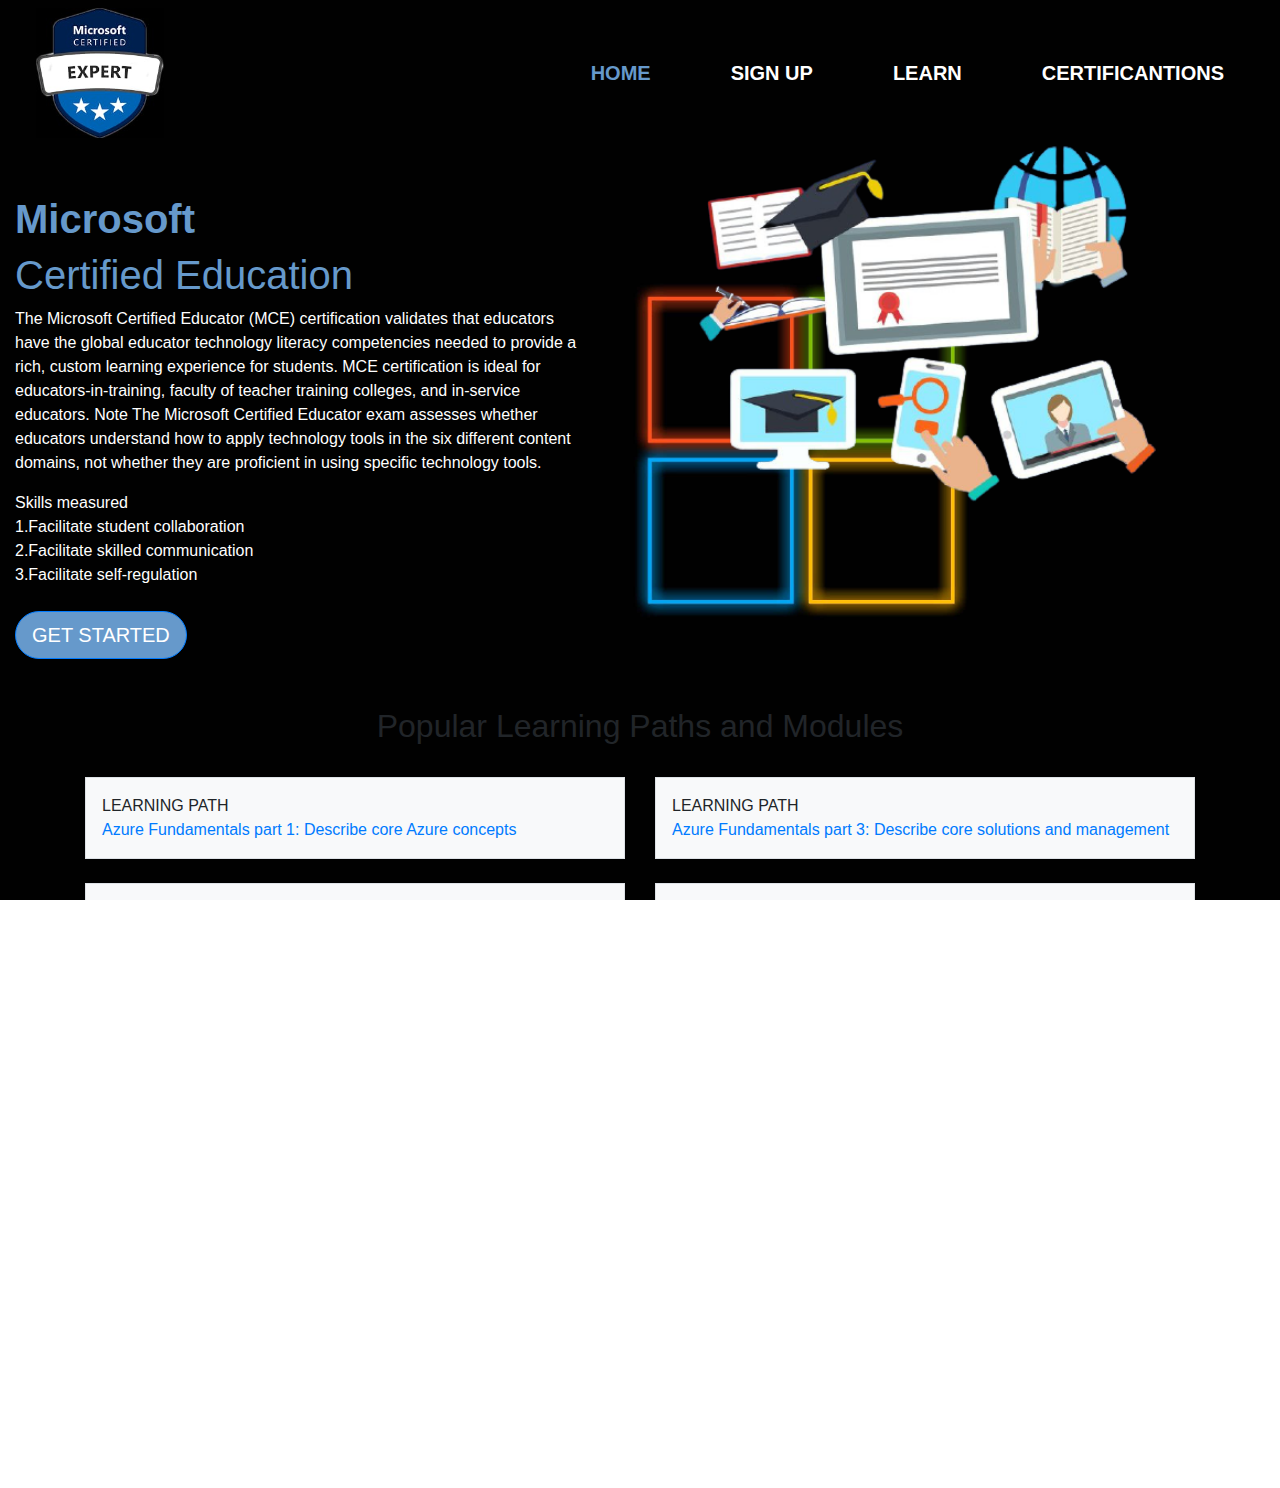
<file: index.html>
<!DOCTYPE html>
<html lang="en">
<head>
    <meta charset="UTF-8">
    <meta name="viewport" content="width=device-width, initial-scale=1.0">
    <title>Landing Page</title>
    <link rel="stylesheet" href="css/style.css">
    <link rel="stylesheet" href="bootstrap4/css/bootstrap.min.css">
    <link rel="stylesheet" href="fontawesome/css/all.min.css">
</head>
<body>

<div class="sidebar-right" id="sidebar">
    <button class="btn btn-primary btn-lg btn-circle" onclick="sidebarClose()"> <i class="fa fa-times"></i> </button>
    <a href="#" class="active">HOME</a>
    <a href="index1.html" target="_blank">SIGN UP</a>
    <a href="#learn" >LEARN</a>
    <a href="#certification">CERTIFICANTIONS</a>
</div>

<div class="bg">

                <!--NAVBAR-->

    <nav class="navbar justify-content-between">
        <div class="logo">
            <a href="#">
                <img src="assets/logo.jpg" alt="" srcset="" height="130px" style=" margin:auto;">
            </a>
        </div>
        <div class="menu">
            <a href="#" class="active">HOME</a>
            <a href="index1.html" target="_blank">SIGN UP</a>
            <a href="#learn">LEARN</a>
            <a href="#certification">CERTIFICANTIONS</a>
            <button class="btn btn-primary btn-lg icon" onclick="sidebarOpen()"><i class="fa fa-bars"></i></button>
        </div>
    </nav>
                 <!-- AKHIR NAVBAR-->
    <br>

    <div class="container-fluid">

        <div class="d-sm-flex justify-content-around content">

            <div class="content-left">
                <br>
                <br>
                <br>
                <br>
                <h1 class="text-blue"><b>Microsoft</b></h1>
                <h1 class="text-blue">Certified Education</h1>
                <div class="description">
                    <p>The Microsoft Certified Educator (MCE) certification validates that educators
                        have the global educator technology literacy competencies needed to provide 
                        a rich, custom learning experience for students. MCE certification is ideal 
                        for educators-in-training, faculty of teacher training colleges, and in-service educators.
                        Note The Microsoft Certified Educator exam assesses whether educators understand how to apply 
                        technology tools in the six different content domains, not whether they are proficient in using
                        specific technology tools.</p>
                </div>
                <div class="note"> 
                    Skills measured <br>
                    1.Facilitate student collaboration <br>
                    2.Facilitate skilled communication <br>
                    3.Facilitate self-regulation <br>
                   
               </div>
                <br>
                <a href="#" class="btn btn-primary btn-lg">GET STARTED</a>
            </div>

            <div class="image1">
                <img src="assets/logo-tengah.png" alt="" srcset="" height="450px">
            </div>

        </div>

    </div>
    <br>
    <br>
                             <!--konten kedua learn-->
    <div class=""> 
        <center> <h2 id="learn">Popular Learning Paths and Modules</h2></center><br>
        <div class="container overflow-hidden">
            <div class="row gy-5">
              <div class="col-6">
                <div class="p-3 border bg-light">LEARNING PATH <br> <a href="#"
                    >Azure Fundamentals part 1: Describe core Azure concepts</a>
                </div><br>
              </div>
              <div class="col-6">
                <div class="p-3 border bg-light">LEARNING PATH <br><a href="#">
                    Azure Fundamentals part 3: Describe core solutions and management </a></div><br>
              </div> 
              <div class="col-6">
                <div class="p-3 border bg-light">LEARNING PATH <br><a href="#">
                    Azure Fundamentals part 2: Describe core Azure services</a></div><br>
              </div>
              <div class="col-6">
                <div class="p-3 border bg-light">LEARNING PATH <br><a href="#">
                    Azure Fundamentals part 4: Describe core solutions and management </a></div>
              </div>
              <div class="col-6">
                <div class="p-3 border bg-light">MODULE <br><a href="#">
                    Protect against security threats on Azure</a></div>
              </div>
              <div class="col-6">
                <div class="p-3 border bg-light">MODULE <br><a href="#">
                    Build a cloud governance strategy on Azure </a></div>
              </div>
            </div>
          </div>
                            <!--akhir konten kedua learn-->
       
   </div>
   <br>
   <br>
   <br>
   <center> <h2 id="certification">Certifications and Exam</h2></center><br>
   <div class="container">
    <div class="row row-cols-2 row-cols-lg-5 g-2 g-lg-3">
      <div class="col">
        <div class="p-3 border bg-light">CERTIFICANTIONS <br><a href="#">
            MTA: Database Fundamentals <br>
            </a> Exam <br>
            98-364 </div>
      </div>
      <div class="col">
        <div class="p-3 border bg-light">EXAM <br> <a href="#">
            Exam 98-361: <br> Software Development Fundamentals <br></a></div>
      </div>
      <div class="col">
        <div class="p-3 border bg-light">CERTIFICANTIONS <br><a href="#">
            MTA: Database Fundamentals <br>
            </a> Exam <br>
            98-364 </div>
      </div>
      <div class="col">
        <div class="p-3 border bg-light">EXAM <br> <a href="#">
            Exam 98-361: <br> Software Development Fundamentals <br></a></div>
      </div>
      <div class="col">
        <div class="p-3 border bg-light">CERTIFICANTIONS <br><a href="#">
            MTA: Database Fundamentals <br>
            </a> Exam <br>
            98-364 </div>
      </div>
      <div class="col">
        <div class="p-3 border bg-light">EXAM <br> <a href="#">
            Exam 98-361: <br> Software Development Fundamentals <br></a></div>
      </div>
      
      </div>
      <br>
      <br>
      <br>
      <br>
      <br>
      
    </div>
  </div>

</div>

</body>
<script>
    function sidebarOpen(){
        document.getElementById("sidebar").style.transform = "translateX(0px)";
    }
    function sidebarClose(){
        document.getElementById("sidebar").style.transform = "translateX(300px)";
    }
</script>
</html>
</file>
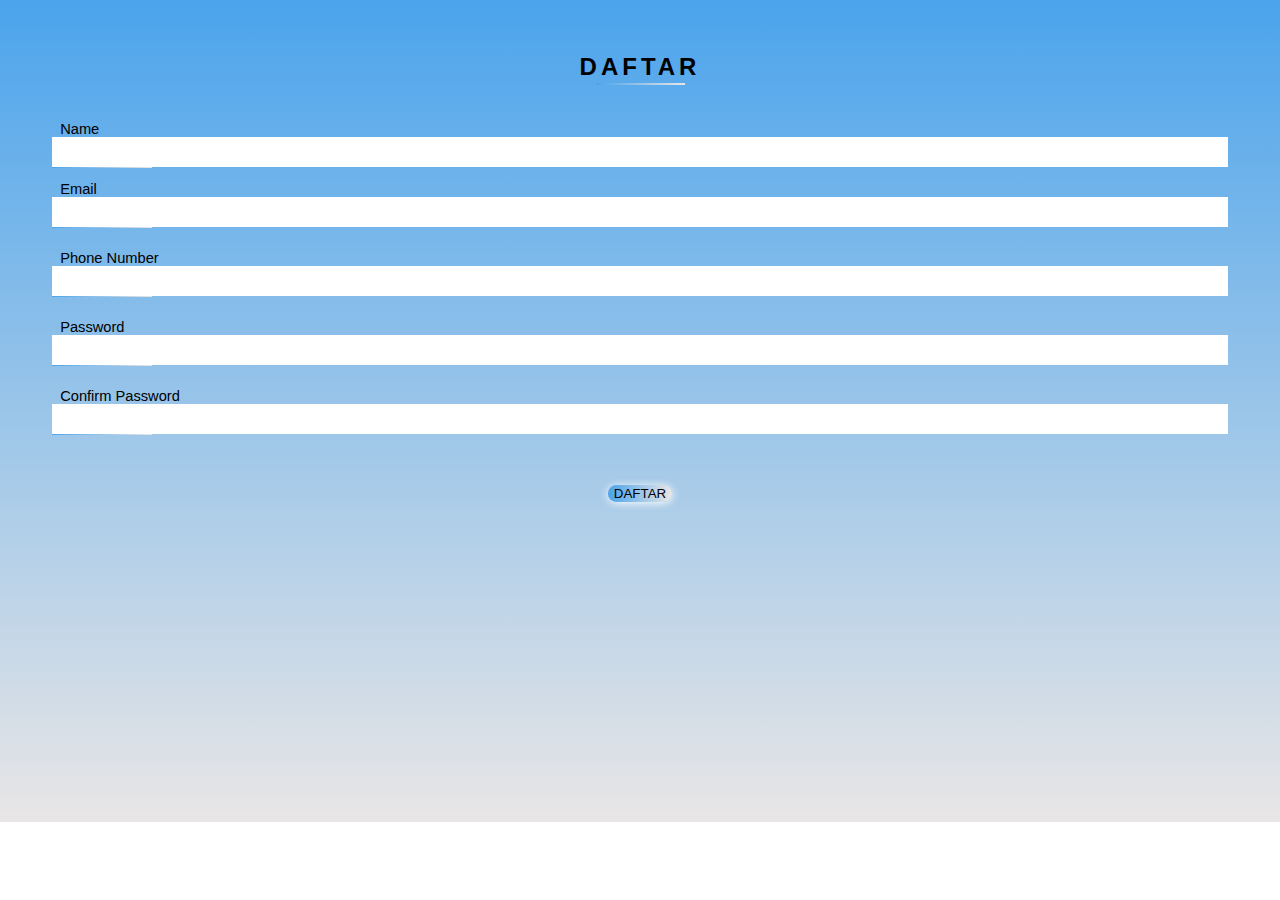
<file: buatakun.html>
<!DOCTYPE html>
<html lang="en">
<head>
    <meta charset="UTF-8">
    <meta http-equiv="X-UA-Compatible" content="IE=edge">
    <meta name="viewport" content="width=device-width, initial-scale=1.0">
    <title>Buat Akun</title>
    <link rel="stylesheet" href="css/style1.css">
    <meta name="viewport" content="width=device-width,initial-scale=1.0">

</head>
<body>
    <div id="Card">
        <div id="card-content">
            <div id="card-title">
                <h2>DAFTAR</h2>
                <div class="underline-title">

                </div>

            </div>
            <form method="post" class="form">
                <label for="user-email " style="padding-top: 13px;">&nbsp;
                    Name
                </label>
                <input id="user-name" class="form-content" type="Name" 
                  name="Name" autocomplete="on" required/>
                  <div class="form-border"></div>
                <label for="user-email " style="padding-top: 13px;">&nbsp;
                    Email
                </label>
                  <input id="user-email" class="form-content" type="Email" 
                  name="Email" autocomplete="on" required/>
                  <div class="form-border"></div>
                  <label for="user-Handphone " style="padding-top: 22px;">&nbsp;
                   Phone Number 
               </label>
                 <input id="user-Handphone" class="form-content" type="Number" 
                 name="NumberHandphone" required/>
                 <div class="form-border"></div>
                <label for="user-password " style="padding-top: 22px;">&nbsp;
                     Password
                </label>
                  <input id="user-password" class="form-content" type="Password" 
                  name="Password" required/>
                  <div class="form-border"></div>
                  <label for="user-password " style="padding-top: 22px;">&nbsp;
                    Confirm Password
               </label>
                 <input id="user-password" class="form-content" type="Password" 
                 name="Konfirmasi Password" required/>
                 <div class="form-border"></div>
                  <input  id="submit-btn" type="submit" name="submit" value="DAFTAR">
                  
            </form>
        </div> 

    </div>
    
</body>
</html>
</file>
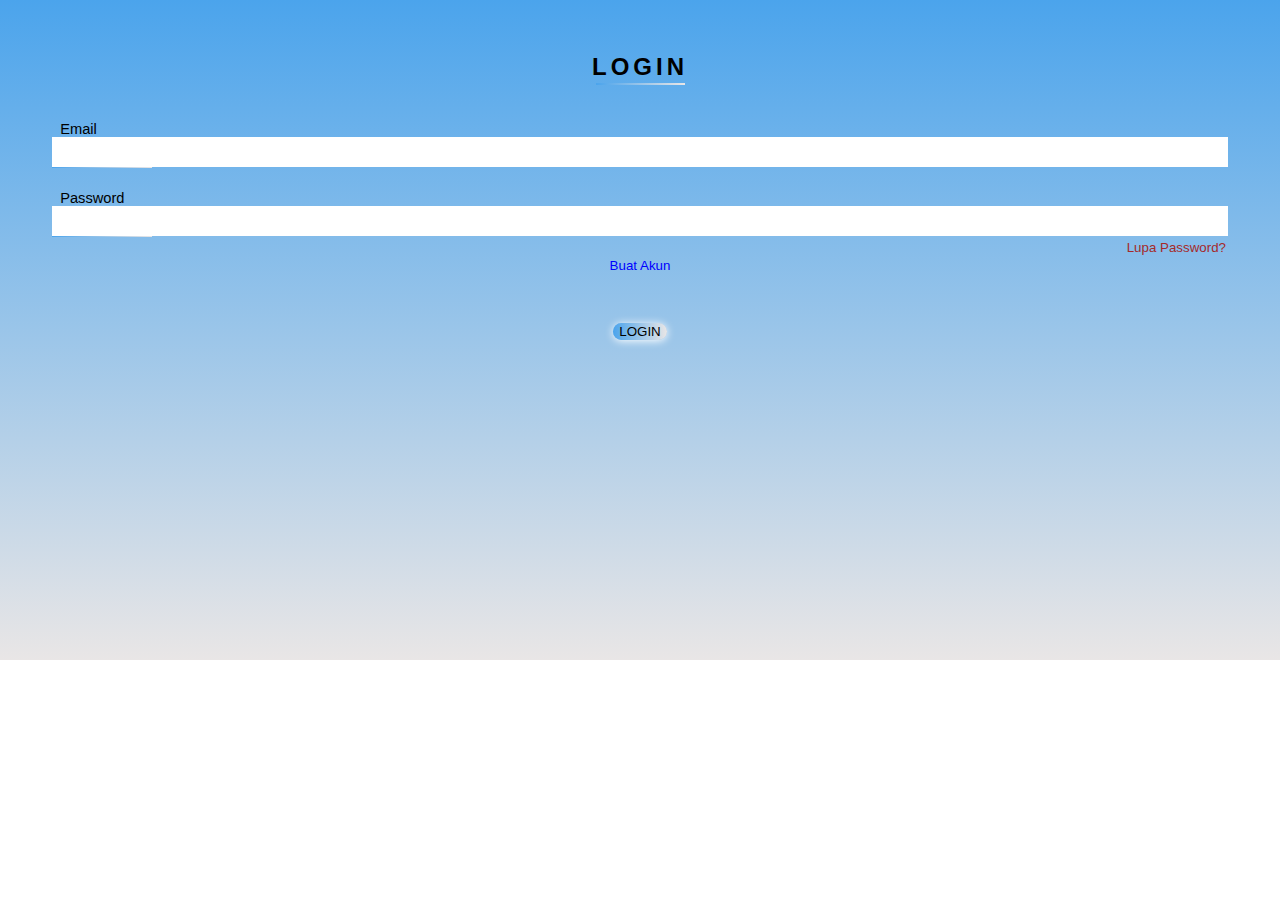
<file: index1.html>
<!DOCTYPE html>
<html lang="en">
<head>
    <meta charset="UTF-8">
    <meta http-equiv="X-UA-Compatible" content="IE=edge">
    <meta name="viewport" content="width=device-width, initial-scale=1.0">
    <title>Login</title>
    <link rel="stylesheet" href="css/style1.css">
    <meta name="viewport" content="width=device-width,initial-scale=1.0">

</head>
<body>
    <div id="Card">
        <div id="card-content">
            <div id="card-title">
                <h2>LOGIN</h2>
                <div class="underline-title">

                </div>

            </div>
            <form method="post" class="form">
                <label for="user-email " style="padding-top: 13px;">&nbsp;
                    Email
                </label>
                  <input id="user-email" class="form-content" type="Email" 
                  name="Email" autocomplete="on" required/>
                  <div class="form-border"></div>
                <label for="user-password " style="padding-top: 22px;">&nbsp;
                     Password
                </label>
                  <input id="user-password" class="form-content" type="Password" 
                  name="Password" required/>
                  <div class="form-border"></div>
                  <a target="blank"href="lupapw.html">
                      <legend id="forgot-pass">Lupa Password?</legend>
                  </a>
                  <a target="_blank"href="buatakun.html">
                    <legend id="signup">Buat Akun</legend>
                  </a>
                  <input  id="submit-btn" type="submit" name="submit" value="LOGIN">
                  
            </form>
        </div> 

    </div>
    
</body>
</html>
</file>
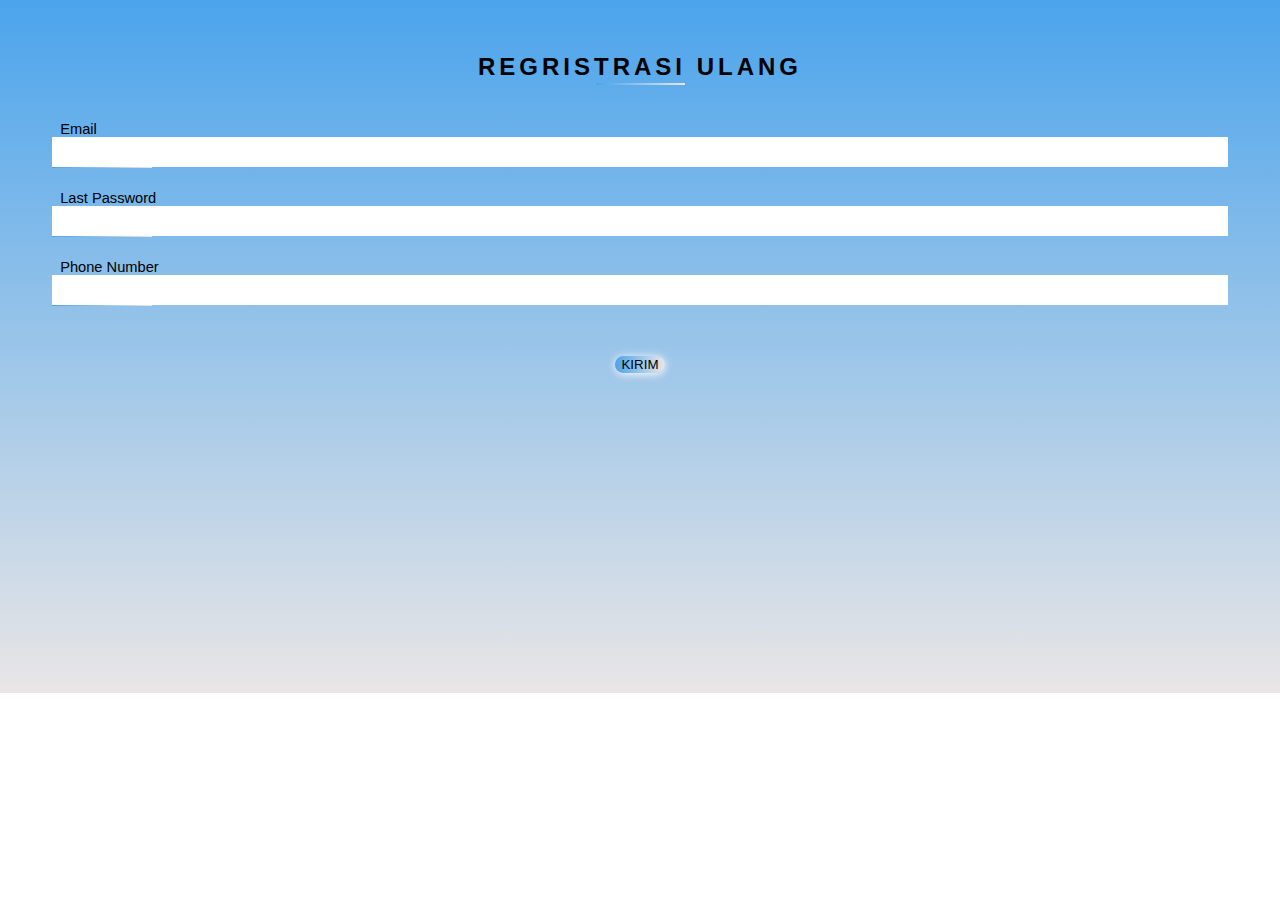
<file: lupapw.html>
<!DOCTYPE html>
<html lang="en">
<head>
    <meta charset="UTF-8">
    <meta http-equiv="X-UA-Compatible" content="IE=edge">
    <meta name="viewport" content="width=device-width, initial-scale=1.0">
    <title>Lupa Password</title>
    <link rel="stylesheet" href="css/style1.css">
    <meta name="viewport" content="width=device-width,initial-scale=1.0">

</head>
<body>
    <div id="Card">
        <div id="card-content">
            <div id="card-title">
                <h2>REGRISTRASI ULANG</h2>
                <div class="underline-title">

                </div>

            </div>
            <form method="post" class="form">
                <label for="user-email " style="padding-top: 13px;">&nbsp;
                    Email
                </label>
                  <input id="user-email" class="form-content" type="Email" 
                  name="Email" autocomplete="on" required/>
                  <div class="form-border"></div>
                <label for="user-password " style="padding-top: 22px;">&nbsp;
                     Last Password 
                </label>
                  <input id="user-password" class="form-content" type="Password" 
                  name="Password" required/>
                  <div class="form-border"></div>
                  <label for="user-Handphone " style="padding-top: 22px;">&nbsp;
                    Phone Number 
                </label>
                  <input id="user-Handphone" class="form-content" type="Number" 
                  name="NumberHandphone" required/>
                  <div class="form-border"></div>
                  <input  id="submit-btn" type="submit" name="submit" value="KIRIM">
                 
            </form>
        </div> 

    </div>
    
</body>
</html>
</file>
<file: css/style.css>
html,body{
    padding: 0;
    margin: 0;
    height: 100%;
    overflow-x: hidden;
    font-family: "Open Sans";

}

.sidebar-right .btn-circle{
    border-radius: 50px;
}

.sidebar-right .btn{
    margin: 16px 0px 24px 16px;
}

.sidebar-right{
    height: 100%;
    width: 300px;
    background-color: white;
    position: absolute;
    right: 0px;
    z-index: 99;
    transform: translateX(300px);
    transition: 500ms;

}

.sidebar-right a{
    display: block;
    color: black;
    text-align: left;
    padding: 8px 0px 0px 24px;
    text-decoration: none;
    font-size: 20px;
    font-weight: bold;

}

.sidebar-right a:hover {
    color: #6699CB;
    text-decoration: none;
    font-weight: bold;
  }

.sidebar-right .active{
    color: #6699CB;
}

.bg{
    width: 100%;
    height: 100%;
    background-image: url("bg4.jpg");
    background-repeat: no-repeat;
    background-size: cover;
}


.navbar{
    width: 100%;
    height: 75px;
}

.logo a{
    text-decoration: none;
    font-size: 20px;
    font-weight: bold;
    padding: 0px 0px 0px 20px;
}

.logo a:hover{
    text-decoration: none;
}

.menu a{
    float: left;
    color: white;
    text-align: center;
    padding: 0px 40px;
    text-decoration: none;
    font-size: 20px;
    font-weight: bold;
}

.menu .active{
    color: #6699CB;
}

.menu a:hover {
    color: #6699CB;
    text-decoration: none;
    font-weight: bold;
  }

  .menu .icon{
      display:none;
  }


  .content-left{
    position: relative;
  
  }


  .text-blue{
      color: #6699CB;

  }

  .description{
      max-width: 1000px;
      color: white;
  }
  .note{
      position: relative;
      max-width: 500px;
      color: white;
      
  }

  .btn-primary{
      background-color: #6699CB !important;
  }

  .btn{
      border-radius: 50px !important;
  }

  @media screen and (max-width: 600px) {
    .menu .icon{
        display: block;
    }

    .menu a{
        display: none;
    }

    .image1{
        display: none;
    }
    .content-left{
        margin-left: 100px;
    }
  }

  @media screen and (max-width: 800px) {
    .menu .icon{
        display: block;
    }

    .menu a{
        display: none;
    }
    .image1{
        display: none;
        
    }
    
  }

/* Extra large devices (large desktops) */
/* No media query since the extra-large breakpoint has no upper bound on its width */
</file>
<file: css/style1.css>
a{
    text-decoration: none;
}
body{
    background: -webkit-linear-gradient(bottom,#e9e6e6,rgb(75, 164, 236));
    background-repeat: no-repeat;
}
label{
    font-family: "Raleway",sans-serif;
    font-size: 11pt;
}
#forgot-pass{
    color: brown;
    font-family: "Raleway",sans-serif;
    font-size: 10pt;
    margin-top: 3px;
    text-align: right;
}
#card{
    background: saddlebrown;
    border-radius: 8px;
    box-shadow: 1px 2px 8px rgba(0,0,0,65);
    height: 410px;
    margin: 6rem auto 8.1rem auto;
    width: 329px;
}
#card-content{
    padding: 12px 44px;
}
#card-title{
    font-family: "Raleway Thin",sans-serif;
    letter-spacing: 4px;
    padding-bottom: 23px;
    padding-top: 13px;
    text-align: center;
}
#signup{
    color: blue ;
    font-family: "Raleway ",sans-serif;
    font-size: 10pt;
    margin-top: 3px;
    text-align: center;
}
#submit-btn{
    background: -webkit-linear-gradient(right,#e9e6e6,rgb(75, 164, 236)); 
    border-radius: 21px;
    border: none;
    box-shadow: 0px 1px 8px #ffff ;
    cursor: pointer;
    color: black;
    font-family:"Raleway SemiBold",sans-serif;
    height: px;
    margin: 300px auto;
    margin-top: 50px;
    transition: 153px;

}
#submit-btn:hover{
    box-shadow: 0px 1px 18px #ffff  ;

}
.form{
    align-items: left;
    display: flex;
    flex-direction: column;

}
.form-border{
    height: 1px;
    width: 100px;
    background: -webkit-linear-gradient(right,#e9e6e6,rgb(75, 164, 236)); 
}
.form-content{
    background: white;
    border: none;
    outline: none;
    padding-top: 14px;

}
.underline-title{
    background: -webkit-linear-gradient(right,#e9e6e6,rgb(75, 164, 236)); 
    height: 2px;
    margin: -1.1rem auto 0 auto;
    width: 89px;
}
</file>
